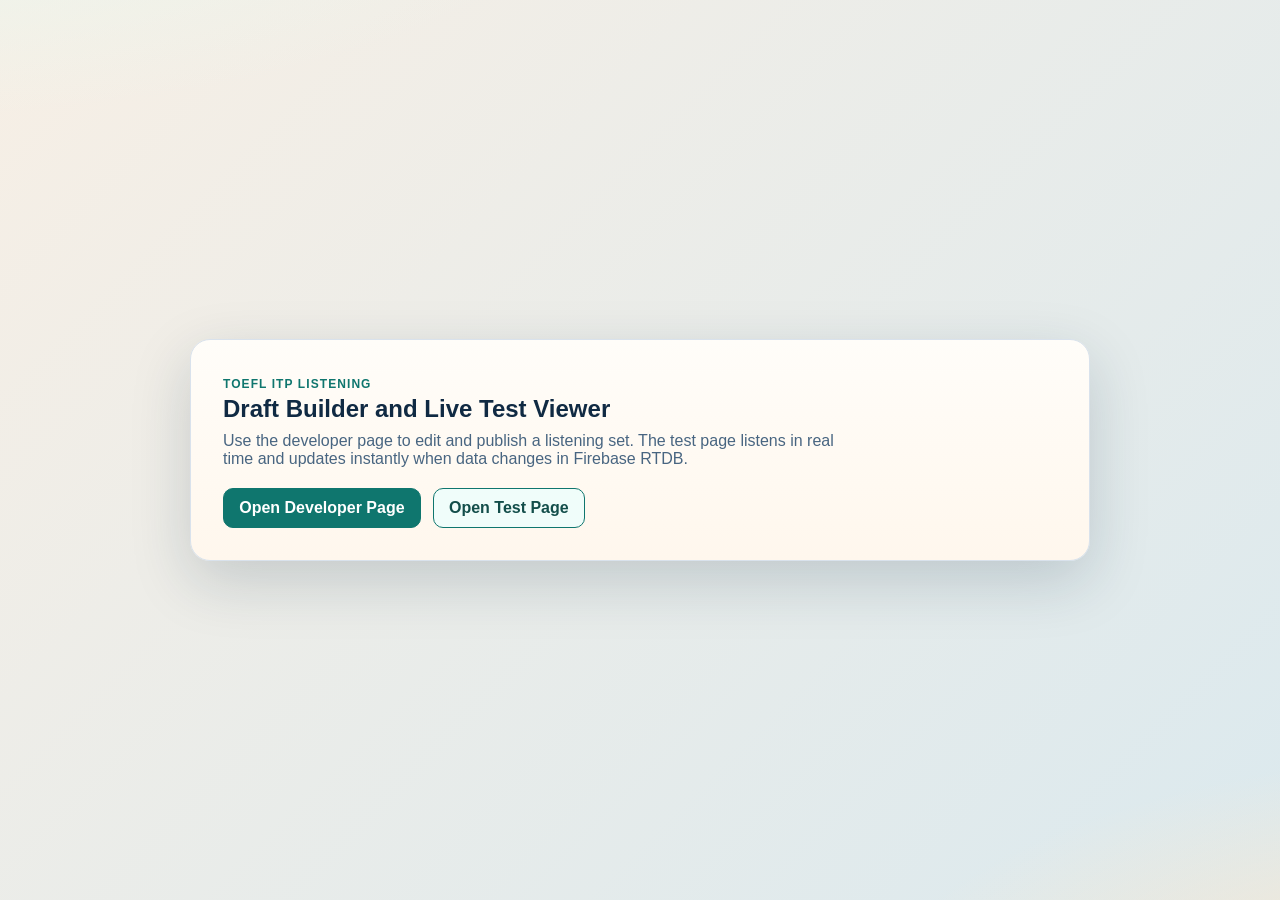
<file: index.html>
<!doctype html>
<html lang="en">
<head>
  <meta charset="UTF-8" />
  <meta name="viewport" content="width=device-width, initial-scale=1.0" />
  <title>TOEFL Listening Admin/Test</title>
  <link rel="stylesheet" href="styles.css" />
</head>
<body>
  <main class="center-shell">
    <section class="hero-card">
      <p class="eyebrow">TOEFL ITP Listening</p>
      <h1>Draft Builder and Live Test Viewer</h1>
      <p class="lead">
        Use the developer page to edit and publish a listening set. The test page listens in real time
        and updates instantly when data changes in Firebase RTDB.
      </p>
      <div class="hero-actions">
        <a class="btn" href="developer.html">Open Developer Page</a>
        <a class="btn btn-secondary" href="test.html">Open Test Page</a>
      </div>
    </section>
  </main>
</body>
</html>
</file>
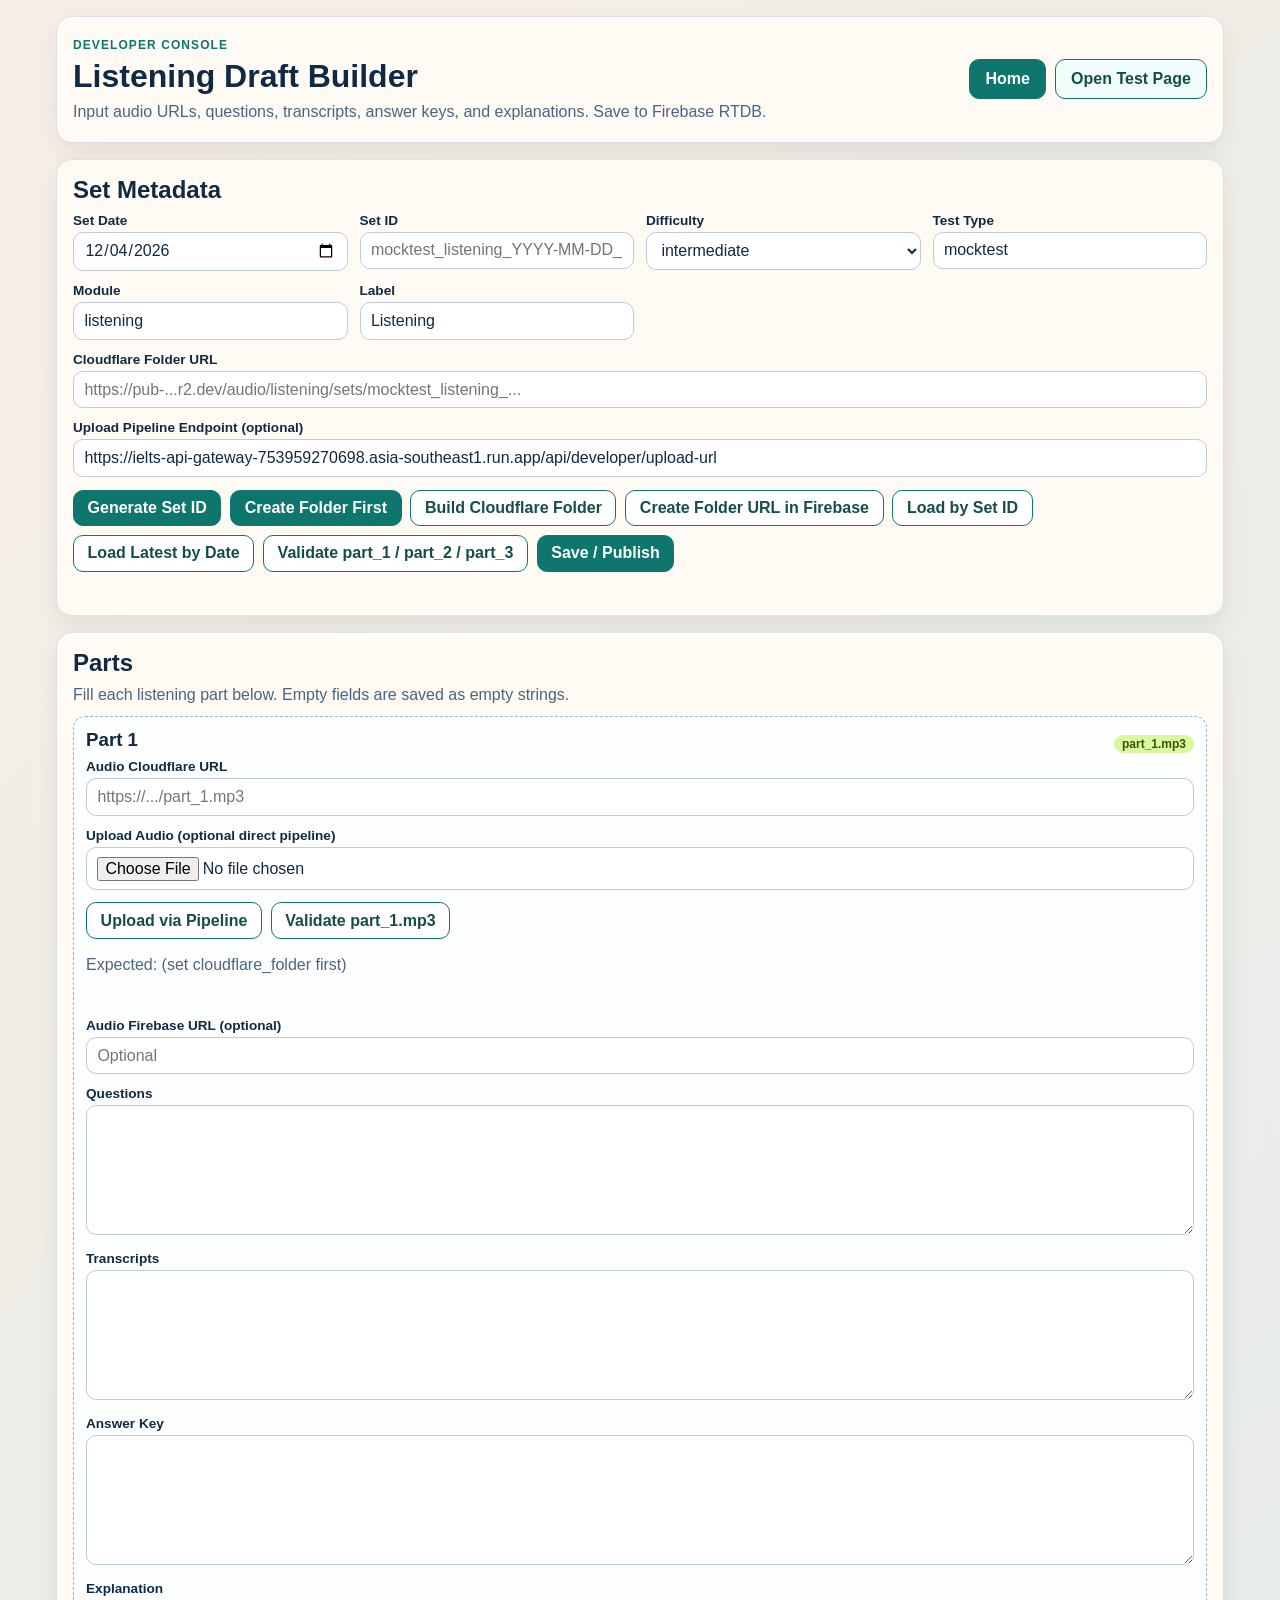
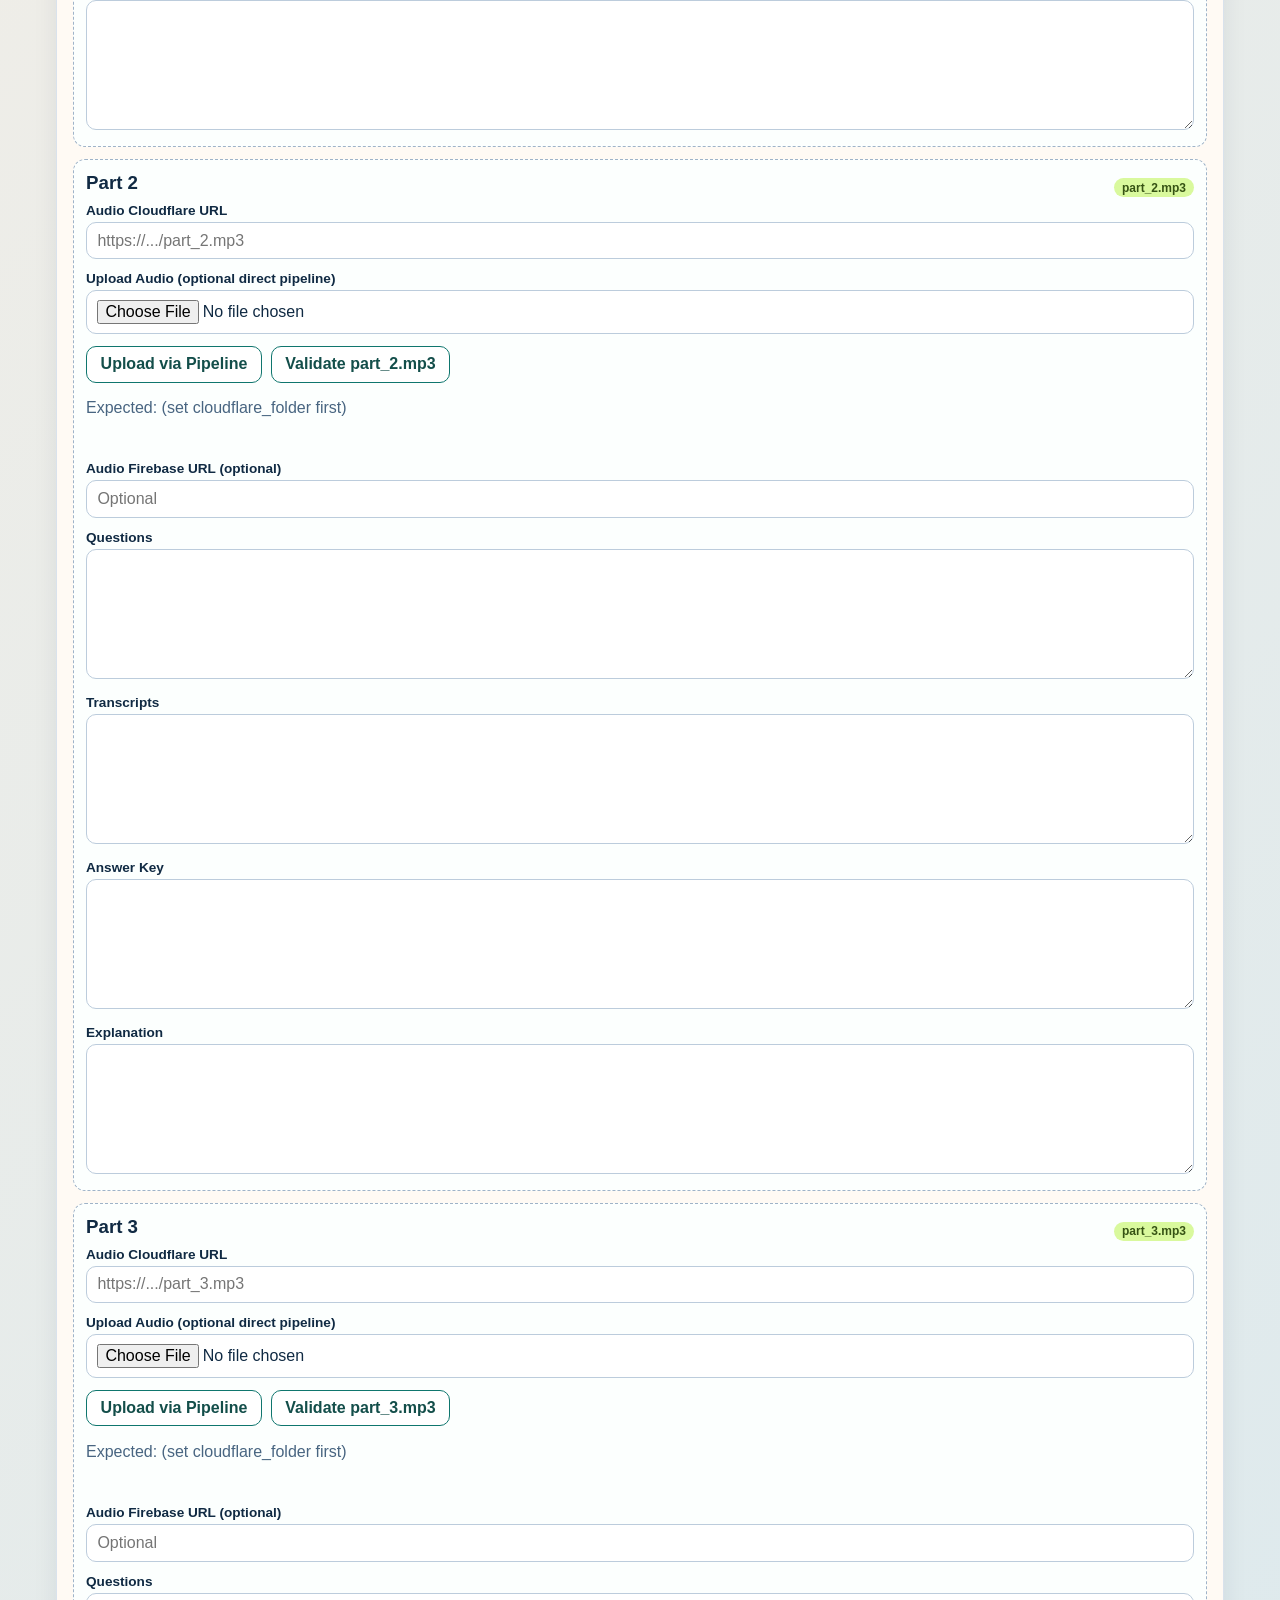
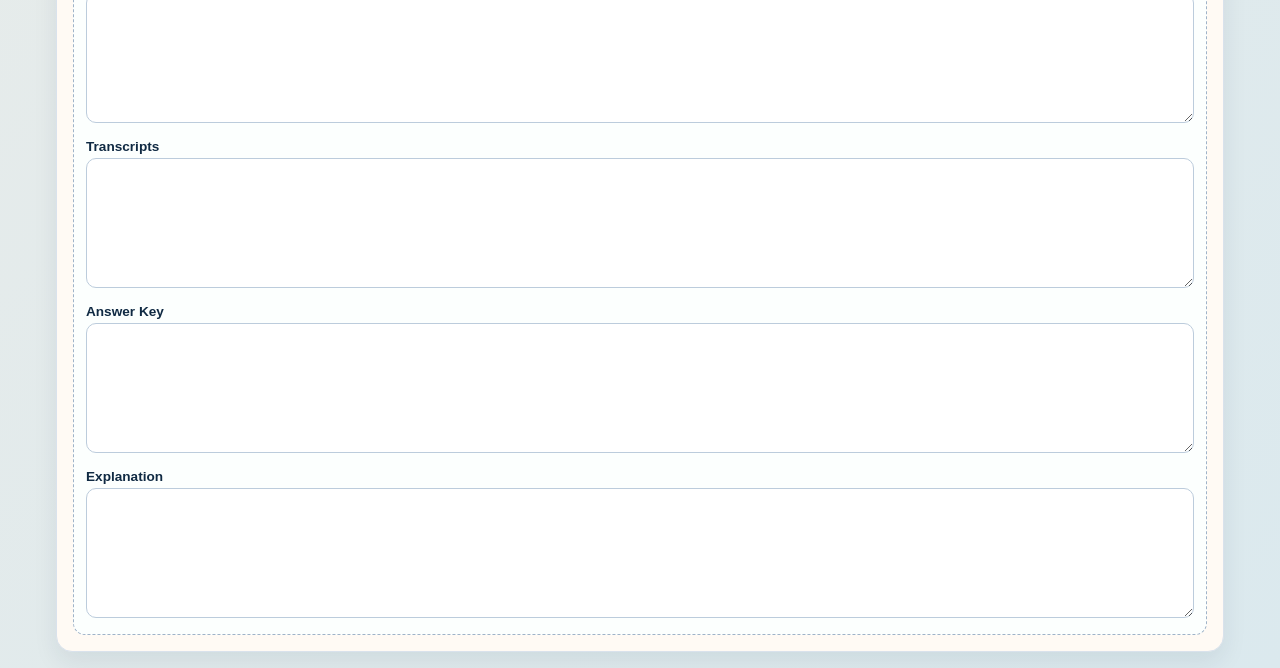
<file: developer.html>
<!doctype html>
<html lang="en">
<head>
  <meta charset="UTF-8" />
  <meta name="viewport" content="width=device-width, initial-scale=1.0" />
  <title>TOEFL Listening Developer</title>
  <link rel="stylesheet" href="styles.css" />
</head>
<body>
  <main class="page-shell">
    <header class="page-header card">
      <div>
        <p class="eyebrow">Developer Console</p>
        <h1>Listening Draft Builder</h1>
        <p class="muted">Input audio URLs, questions, transcripts, answer keys, and explanations. Save to Firebase RTDB.</p>
      </div>
      <div class="actions">
        <a class="btn alt" href="index.html">Home</a>
        <a class="btn btn-secondary" id="openTestLink" href="test.html" target="_blank" rel="noopener">Open Test Page</a>
      </div>
    </header>

    <section class="grid">
      <article class="card">
        <h2>Set Metadata</h2>
        <div class="form-grid" id="metaForm">
          <div>
            <label for="setDate">Set Date</label>
            <input id="setDate" type="date" />
          </div>
          <div>
            <label for="setId">Set ID</label>
            <input id="setId" placeholder="mocktest_listening_YYYY-MM-DD_..." />
          </div>
          <div>
            <label for="difficulty">Difficulty</label>
            <select id="difficulty">
              <option>easy</option>
              <option selected>intermediate</option>
              <option>hard</option>
            </select>
          </div>
          <div>
            <label for="testType">Test Type</label>
            <input id="testType" value="mocktest" />
          </div>
          <div>
            <label for="module">Module</label>
            <input id="module" value="listening" />
          </div>
          <div>
            <label for="label">Label</label>
            <input id="label" value="Listening" />
          </div>
          <div class="full">
            <label for="cloudflareFolder">Cloudflare Folder URL</label>
            <input id="cloudflareFolder" placeholder="https://pub-...r2.dev/audio/listening/sets/mocktest_listening_..." />
          </div>
          <div class="full">
            <label for="uploadEndpoint">Upload Pipeline Endpoint (optional)</label>
            <input id="uploadEndpoint" placeholder="https://your-api/upload (returns public Cloudflare URL)" />
          </div>
        </div>

        <div class="actions" style="margin-top: 0.8rem;">
          <button id="btnGenerateId" type="button">Generate Set ID</button>
          <button id="btnOneClickPipeline" type="button">Create Folder First</button>
          <button class="alt" id="btnBuildFolder" type="button">Build Cloudflare Folder</button>
          <button class="alt" id="btnCreateFolderDraft" type="button">Create Folder URL in Firebase</button>
          <button class="alt" id="btnLoadById" type="button">Load by Set ID</button>
          <button class="alt" id="btnLoadByDate" type="button">Load Latest by Date</button>
          <button class="alt" id="btnValidateAll" type="button">Validate part_1 / part_2 / part_3</button>
          <button id="btnSave" type="button">Save / Publish</button>
        </div>
        <div id="devStatus" class="status"></div>
      </article>

      <article class="card">
        <h2>Parts</h2>
        <p class="muted">Fill each listening part below. Empty fields are saved as empty strings.</p>
        <div id="partsContainer"></div>
      </article>
    </section>
  </main>

  <script src="app-config.js"></script>
  <script src="developer.js?v=20260804e"></script>
</body>
</html>
</file>
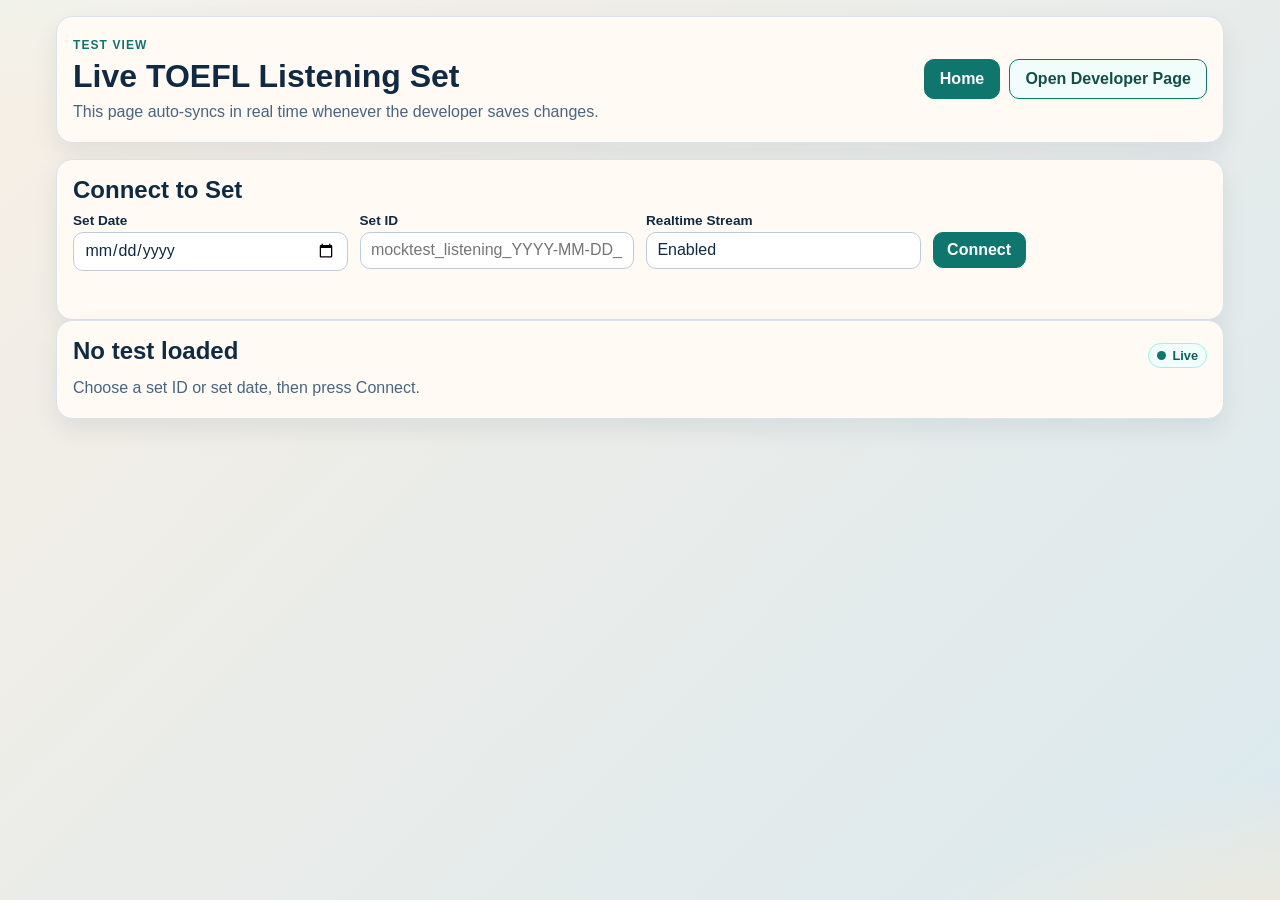
<file: test.html>
<!doctype html>
<html lang="en">
<head>
  <meta charset="UTF-8" />
  <meta name="viewport" content="width=device-width, initial-scale=1.0" />
  <title>TOEFL Listening Test View</title>
  <link rel="stylesheet" href="styles.css" />
</head>
<body>
  <main class="page-shell">
    <header class="page-header card">
      <div>
        <p class="eyebrow">Test View</p>
        <h1>Live TOEFL Listening Set</h1>
        <p class="muted">This page auto-syncs in real time whenever the developer saves changes.</p>
      </div>
      <div class="actions">
        <a class="btn alt" href="index.html">Home</a>
        <a class="btn btn-secondary" href="developer.html" target="_blank" rel="noopener">Open Developer Page</a>
      </div>
    </header>

    <section class="card">
      <h2>Connect to Set</h2>
      <div class="form-grid">
        <div>
          <label for="setDate">Set Date</label>
          <input id="setDate" type="date" />
        </div>
        <div>
          <label for="setId">Set ID</label>
          <input id="setId" placeholder="mocktest_listening_YYYY-MM-DD_..." />
        </div>
        <div>
          <label for="liveMode">Realtime Stream</label>
          <input id="liveMode" value="Enabled" disabled />
        </div>
        <div>
          <label>&nbsp;</label>
          <button id="btnConnect" type="button">Connect</button>
        </div>
      </div>
      <p id="streamStatus" class="status"></p>
    </section>

    <section class="card" id="testContainer">
      <div class="part-header">
        <h2 id="testTitle">No test loaded</h2>
        <span class="live-pill"><span class="live-dot"></span>Live</span>
      </div>
      <p class="muted" id="testMeta">Choose a set ID or set date, then press Connect.</p>
      <div id="partsView"></div>
    </section>
  </main>

  <script src="app-config.js"></script>
  <script src="test.js"></script>
</body>
</html>
</file>
<file: styles.css>
:root {
  --bg-1: #f7efe5;
  --bg-2: #dbe9ee;
  --panel: #fffaf4;
  --ink: #102a43;
  --muted: #486581;
  --accent: #0f766e;
  --accent-2: #134e4a;
  --warn: #9a3412;
  --border: #d9e2ec;
  --ok: #166534;
  --mono: "Consolas", "Courier New", monospace;
  --sans: "Segoe UI", "Trebuchet MS", "Verdana", sans-serif;
}

* {
  box-sizing: border-box;
}

body {
  margin: 0;
  font-family: var(--sans);
  color: var(--ink);
  min-height: 100vh;
  background:
    radial-gradient(1300px 500px at -10% -20%, #e9f7ef 10%, transparent 60%),
    radial-gradient(1000px 500px at 115% 120%, #ffe8cc 10%, transparent 65%),
    linear-gradient(135deg, var(--bg-1), var(--bg-2));
}

h1,
h2,
h3 {
  margin: 0 0 0.5rem;
  line-height: 1.2;
}

p {
  margin: 0.3rem 0;
}

a {
  color: var(--accent-2);
}

.center-shell {
  min-height: 100vh;
  display: grid;
  place-items: center;
  padding: 1rem;
}

.hero-card {
  width: min(900px, 100%);
  padding: 2rem;
  border-radius: 20px;
  border: 1px solid var(--border);
  background: linear-gradient(180deg, #fffdf9, #fff7ed);
  box-shadow: 0 20px 60px rgba(16, 42, 67, 0.18);
}

.eyebrow {
  text-transform: uppercase;
  font-size: 0.75rem;
  letter-spacing: 0.09em;
  color: var(--accent);
  font-weight: 700;
}

.lead {
  color: var(--muted);
  max-width: 70ch;
}

.hero-actions {
  display: flex;
  gap: 0.75rem;
  margin-top: 1.25rem;
  flex-wrap: wrap;
}

.btn {
  border: 1px solid var(--accent);
  background: var(--accent);
  color: #fff;
  text-decoration: none;
  border-radius: 10px;
  padding: 0.62rem 0.95rem;
  font-weight: 700;
  cursor: pointer;
}

.btn:hover {
  filter: brightness(0.95);
}

.btn-secondary {
  background: #f0fdfa;
  color: #134e4a;
}

.page-shell {
  max-width: 1200px;
  margin: 0 auto;
  padding: 1rem;
}

.page-header {
  display: flex;
  justify-content: space-between;
  align-items: center;
  gap: 0.8rem;
  margin-bottom: 1rem;
}

.muted {
  color: var(--muted);
}

.grid {
  display: grid;
  grid-template-columns: 1fr;
  gap: 1rem;
}

.card {
  background: var(--panel);
  border: 1px solid var(--border);
  border-radius: 16px;
  padding: 1rem;
  box-shadow: 0 10px 25px rgba(16, 42, 67, 0.08);
}

.form-grid {
  display: grid;
  grid-template-columns: repeat(4, minmax(0, 1fr));
  gap: 0.75rem;
}

.form-grid .full {
  grid-column: 1 / -1;
}

label {
  display: block;
  font-size: 0.85rem;
  font-weight: 700;
  margin-bottom: 0.25rem;
}

input,
select,
textarea,
button {
  font: inherit;
}

input,
select,
textarea {
  width: 100%;
  border: 1px solid #bcccdc;
  background: #ffffff;
  color: var(--ink);
  border-radius: 10px;
  padding: 0.55rem 0.65rem;
}

textarea {
  min-height: 130px;
  resize: vertical;
  font-family: var(--mono);
  font-size: 0.88rem;
}

.actions {
  display: flex;
  gap: 0.55rem;
  flex-wrap: wrap;
}

button {
  border: 1px solid var(--accent);
  background: var(--accent);
  color: #fff;
  border-radius: 10px;
  padding: 0.52rem 0.85rem;
  font-weight: 700;
  cursor: pointer;
}

button.alt {
  background: #fff;
  color: var(--accent-2);
}

.status {
  margin-top: 0.5rem;
  min-height: 1.2rem;
  font-size: 0.88rem;
}

.status.ok {
  color: var(--ok);
}

.status.warn {
  color: var(--warn);
}

.part-card {
  border: 1px dashed #9fb3c8;
  border-radius: 12px;
  padding: 0.75rem;
  margin-top: 0.75rem;
  background: #fcfffe;
}

.part-header {
  display: flex;
  justify-content: space-between;
  align-items: center;
  gap: 0.6rem;
}

.badge {
  background: #d9f99d;
  color: #365314;
  border-radius: 99px;
  padding: 0.15rem 0.5rem;
  font-size: 0.75rem;
  font-weight: 700;
}

.viewer-part {
  padding-top: 0.8rem;
  border-top: 1px solid var(--border);
  margin-top: 0.8rem;
}

.viewer-section {
  margin-top: 0.45rem;
}

.viewer-section pre {
  margin: 0.25rem 0 0;
  background: #fff;
  border: 1px solid var(--border);
  border-radius: 8px;
  padding: 0.6rem;
  white-space: pre-wrap;
  word-break: break-word;
  font-family: var(--mono);
  font-size: 0.84rem;
}

.audio {
  width: 100%;
  margin-top: 0.4rem;
}

.live-pill {
  display: inline-flex;
  align-items: center;
  gap: 0.4rem;
  padding: 0.25rem 0.5rem;
  border: 1px solid #99f6e4;
  background: #f0fdfa;
  border-radius: 999px;
  font-size: 0.8rem;
  color: #115e59;
  font-weight: 700;
}

.live-dot {
  width: 9px;
  height: 9px;
  border-radius: 50%;
  background: #0f766e;
  animation: pulse 1.8s infinite;
}

@keyframes pulse {
  0% {
    transform: scale(1);
    opacity: 1;
  }
  70% {
    transform: scale(1.45);
    opacity: 0.4;
  }
  100% {
    transform: scale(1);
    opacity: 1;
  }
}

@media (max-width: 900px) {
  .form-grid {
    grid-template-columns: repeat(2, minmax(0, 1fr));
  }
}

@media (max-width: 640px) {
  .form-grid {
    grid-template-columns: 1fr;
  }

  .page-header {
    align-items: flex-start;
    flex-direction: column;
  }
}
</file>
